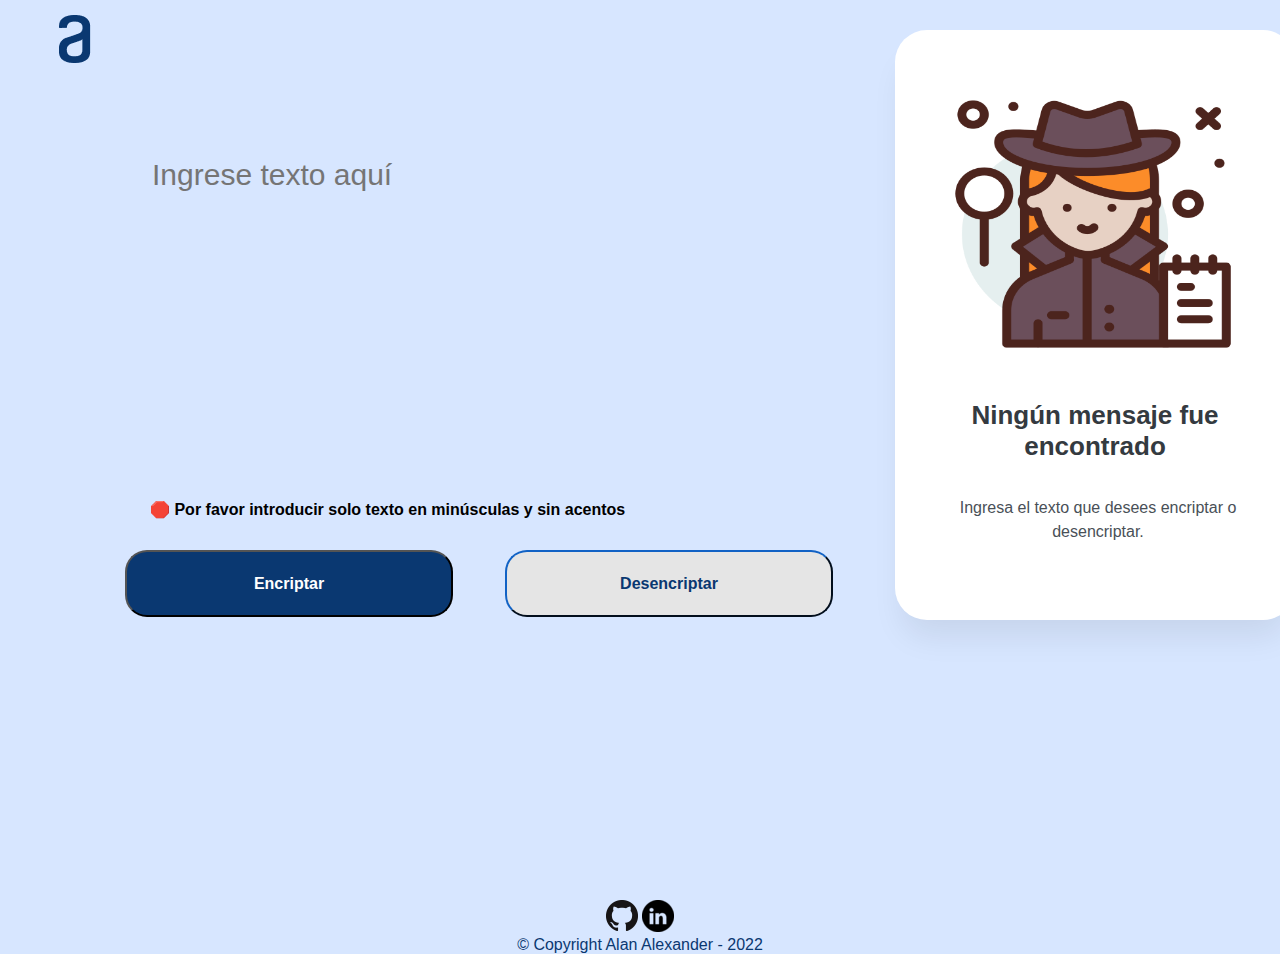
<file: index.html>
<!DOCTYPE html>
<html lang="en">
    <head>
        <meta charset="UTF-8">
        <meta http-equiv="X-UA-Compatible" content="IE=edge">
        <meta name="viewport" content="width=device-width, initial-scale=1.0">
        <link rel="shortcut icon" href="img/lupa.png">
        <link rel="stylesheet" href="styles/styles.css">
        <title>Encriptador</title>
    </head>
        <body>
            <header >
            <!--Logo Alura-->

                <img class="Logo"  src="img/logo_alura.png" >

            </header>

            <main>
            <!--Muñeco y Rectangulo que rodea al texterea-->

            <div id="Rectangulo1"></div>

                <img class="Muñeco" src="img/detec.png">

            <section class="seccion1">
            <!--Campo de texto para ingresar lo que queremos encriptar o desencriptar-->

                <textarea type ="text" class="input-text" id="input-text" placeholder="Ingrese texto aquí" cols="40" rows="6"></textarea>


            <div class=>
            <!--Texto de advertencia-->

            <h6 class="Info">🛑 Por favor introducir solo texto en minúsculas y sin acentos</h6>

            </div>

            <div >
            <!--Botones-->

                <button id="encriptar" type="button" onclick= "btnencriptar()" >Encriptar</button>
                <button id="desencriptar" type="button" onclick="btnDesencriptar()">Desencriptar</button>
                <button class="BotonCopiar"  type="button"  onclick="btnCopiar()">Copiar</button>

            </div>

        </section>

        <section>
            <!--Campo de texto de resultado-->

            <textarea  type= "text" class="input-text-area" id="input-text-area" cols="18" rows="8" readonly></textarea>

        </section>

        <div>
            <!--Texto para los campos de texto-->

            <label class="NingunMensajeEncontrado">Ningún mensaje fue encontrado</label>
            <label class="TextoDeseaDesencriptar">Ingresa el texto que desees encriptar o desencriptar.</label>

        </div>

    </main>

    <footer>
            <!--Sobre el desarrollador-->

        <a href="https://github.com/YuutaQwQ"><img src="img/GitHub-Mark-32px.png" id="github"></a>
        <a href="https://www.linkedin.com/in/alan-alexander-escobar-almaraz-1a8aba22b"><img src="img/linkedin_black_logo_icon_147114.png" id="linkedin"></a>
        <p>© Copyright Alan Alexander - 2022</p>

    </footer>

            <!--Script de encriptado y desencriptado-->

    <script src="scripts/scripts.js"></script>

        </body>
</html>
</file>
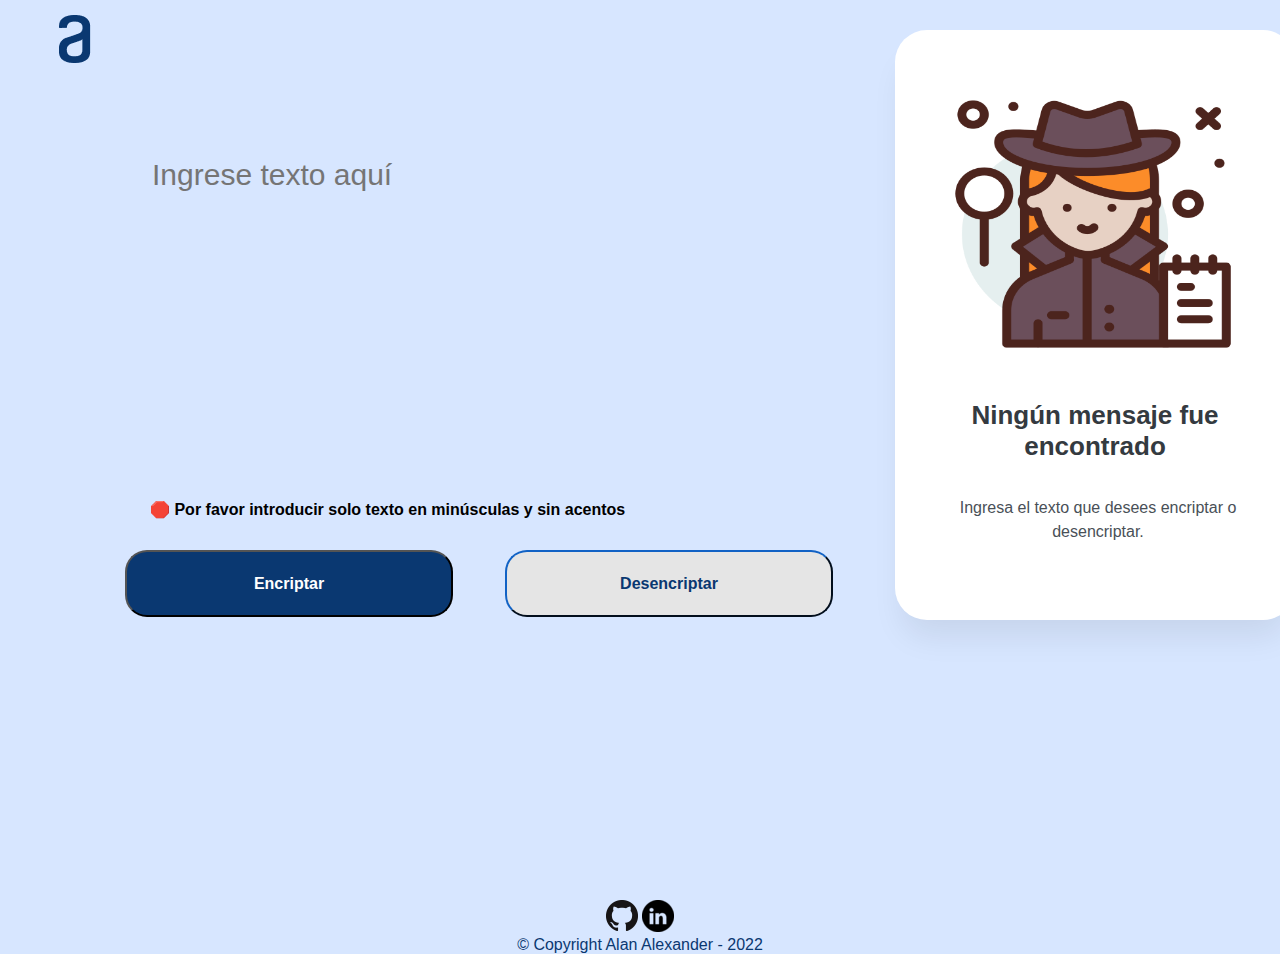
<file: encriptador.html>
<!DOCTYPE html>
<html lang="en">
    <head>
        <meta charset="UTF-8">
        <meta http-equiv="X-UA-Compatible" content="IE=edge">
        <meta name="viewport" content="width=device-width, initial-scale=1.0">
        <link rel="shortcut icon" href="img/lupa.png">
        <link rel="stylesheet" href="styles/styles.css">
        <title>Encriptador</title>
    </head>
        <body>
            <header >
            <!--Logo Alura-->

                <img class="Logo"  src="img/logo_alura.png" >

            </header>

            <main>
            <!--Muñeco y Rectangulo que rodea al texterea-->

            <div id="Rectangulo1"></div>

                <img class="Muñeco" src="img/detec.png">

            <section class="seccion1">
            <!--Campo de texto para ingresar lo que queremos encriptar o desencriptar-->

                <textarea type ="text" class="input-text" id="input-text" placeholder="Ingrese texto aquí" cols="40" rows="6"></textarea>


            <div class=>
            <!--Texto de advertencia-->

            <h6 class="Info">🛑 Por favor introducir solo texto en minúsculas y sin acentos</h6>

            </div>

            <div >
            <!--Botones-->

                <button id="encriptar" type="button" onclick= "btnencriptar()" >Encriptar</button>
                <button id="desencriptar" type="button" onclick="btnDesencriptar()">Desencriptar</button>
                <button class="BotonCopiar"  type="button"  onclick="btnCopiar()">Copiar</button>

            </div>

        </section>

        <section>
            <!--Campo de texto de resultado-->

            <textarea  type= "text" class="input-text-area" id="input-text-area" cols="18" rows="8" readonly></textarea>

        </section>

        <div>
            <!--Texto para los campos de texto-->

            <label class="NingunMensajeEncontrado">Ningún mensaje fue encontrado</label>
            <label class="TextoDeseaDesencriptar">Ingresa el texto que desees encriptar o desencriptar.</label>

        </div>

    </main>

    <footer>
            <!--Sobre el desarrollador-->

        <a href="https://github.com/YuutaQwQ"><img src="img/GitHub-Mark-32px.png" id="github"></a>
        <a href="https://www.linkedin.com/in/alan-alexander-escobar-almaraz-1a8aba22b"><img src="img/linkedin_black_logo_icon_147114.png" id="linkedin"></a>
        <p>© Copyright Alan Alexander - 2022</p>

    </footer>

            <!--Script de encriptado y desencriptado-->

    <script src="scripts/scripts.js"></script>

        </body>
</html>
</file>
<file: styles/styles.css>
body {
    /* Posición */
    height: auto;
    width: 100%;
    margin: 0%;

    /* Tipografía */
    font-family: sans-serif;

    /* Visual */
    background: #D7E6FF;
    display: flex;
}

.Logo {
    /* Posición */
    position: absolute;
    top: 15px;
    left: 15px;
}

.input-text {
    /* Posición */
    position: absolute;
    top: 150px;
    resize: none;

    /* Modelo de caja*/
    outline: none;
    border: 0px;
    width: 700px;
    height: 300px;
    left: 150px;

    /* Tipografía */
    font-family: sans-serif;
    font-style: normal;
    font-weight: 400;
    font-size: 30px;
    line-height: 150%;

    /* Visual */
    background-color: #D7E6FF;
    color: #0A3871;
}


.Info {
    /* Posición */
    position:absolute;
    left: 150px;
    top: 463px;
    z-index: 1;

    /* Tipografía */
    font-family: sans-serif;
    font-size: 16px;
}

#Rectangulo1 {
    /* Posición */
    position: absolute;
    right: 40px;
    top: 30px;

    /* Modelo de caja */
    width: 400px;
    height: 590px;
    left: 895px;
    box-shadow: 0px 24px 32px -8px rgba(0, 0, 0, 0.08);
    border-radius: 32px;
    border:none;
    outline: none;

    /* Visual */
    background: #FFFFFF;

}

.input-text-area {
    /* Posición */
    position: absolute;
    top: 90px;
    left: 925px;

    /* Modelo de caja */
    border: 0px;
    outline: none;
    width: 336px;
    height: 400px;
    resize: none;

    /* Tipografía */
    font-family: sans-serif;
    font-style: normal;
    font-weight: 400;
    font-size: 24px;

    /* Visual */
    line-height: 150%;
    color: #495057;
}



#encriptar {
    /* Posición */
    position: absolute;
    left: 125px;
    top: 550px;

    /* Modelo de caja*/
    width: 328px;
    height: 67px;

    /* Tipografía */
    font-family: sans-serif;
    font-style: normal;
    font-weight: 700;
    font-size: 16px;
    line-height: 19px;
    text-align: center;

    /* Visual */
    background: #0A3871;
    border-radius: 22px;
    color: #FFFFFF;
}

#encriptar:hover {
    /* Posición */
    position: absolute;
    left: 125px;
    top: 550px;

    /* Visibilidad */
    transition: 1s background;
    cursor: pointer;

    /* Modelo de caja */
    width: 328px;
    height: 67px;

    /* Tipografía */
    font-family: sans-serif;
    font-style: normal;
    font-weight: 700;
    font-size: 22px;
    line-height: 24px;
    text-align: center;

    /* Visual */
    background: #495057;
    border-radius: 22px;
    border-color: #FFFFFF;
    color: #FFFFFF;
}

#desencriptar {
    /* Posición */
    position: absolute;
    left: 505px;
    top: 550px;

    /* Modelo de caja */
    width: 328px;
    height: 67px;

    /* Tipografía */

    font-family: sans-serif;
    font-style: normal;
    font-weight: 700;
    font-size: 16px;
    line-height: 19px;
    text-align: center;

    /* Visual */
    background: #E5E5E5;
    border-radius: 22px;
    border-color: #0A3871;
    color: #0A3871;
}

#desencriptar:hover  {
    /* Posición */
    position: absolute;
    left: 505px;
    top: 550px;

    /* Visibilidad */
    transition: 1s background;
    cursor: pointer;

    /* Modelo de caja */
    width: 328px;
    height: 67px;

    /* Tipo grafía*/
    font-family: sans-serif;
    font-style: normal;
    font-weight: 700;
    font-size: 22px;
    line-height: 24px;
    text-align: center;

    /* Visual */
    background: #FFFFFF;
    border-radius: 22px;
    border-color: #0A3871;
    color: #0A3871;
}


.NingunMensajeEncontrado {
    /* Posición*/
    left: 920px;
    top: 400px;
    position: absolute;

    /* Modelo de caja */
    border: 0px;
    width: 350px;
    height: 58px;

    /* Tipografía */
    font-family: sans-serif;
    font-style: normal;
    font-weight: 700;
    font-size: 26px;
    line-height: 120%;
    text-align: center;

    /* Visual */
    color: #343A40;
}
.TextoDeseaDesencriptar {
    /* Posición */
    position: absolute;
    left: 930px;
    top: 480px;

    /* Visibilidad */
    display: initial;
    flex: none;
    flex-grow: 0;

    /* Modelo de caja */
    width: 336px;
    height: 48px;
    margin: 16px 0px;
    border: 0px;

    /* Tipografía */
    font-family: sans-serif;
    font-style: normal;
    font-weight: 400;
    font-size: 16px;
    line-height: 150%;
    text-align: center;

    /* Visual */
    color: #495057;

    /* Misc */
    content: "";
    order: 1;
    align-self: stretch;
}

.BotonCopiar {
    /* Posición */
    position: absolute;
    left: 930px;
    top: 550px;

    /* Modelo de caja */
    width: 328px;
    height: 67px;

    /* Tipografía*/
    font-family: sans-serif;
    font-style: normal;
    font-weight: 700;
    font-size: 16px;
    line-height: 19px;
    text-align: center;

    /* Visual */
    background: #FFFFFF;
    border-radius: 24px;
    border-color: #0A3871;
    color: #0A3871;
}

.Muñeco {
    /* Posición */
    position: absolute;
    z-index: 1;
    left: 925px;
    top: 72px;

    /* Modelo de cajas*/
    width: 336px;
    height: 304px;
}

footer {
    /* Posición */
    position: absolute;
    top: 100%;

    /* Modelo de caja */
    width: 100%;

    /* Tipo grafía */
    text-align: center;

    /* Visual */
    color: #0A3871;
}

footer p {
    /* Modelo de caja */
    padding: 0px 0px;
    margin: 0px ;
}
</file>
